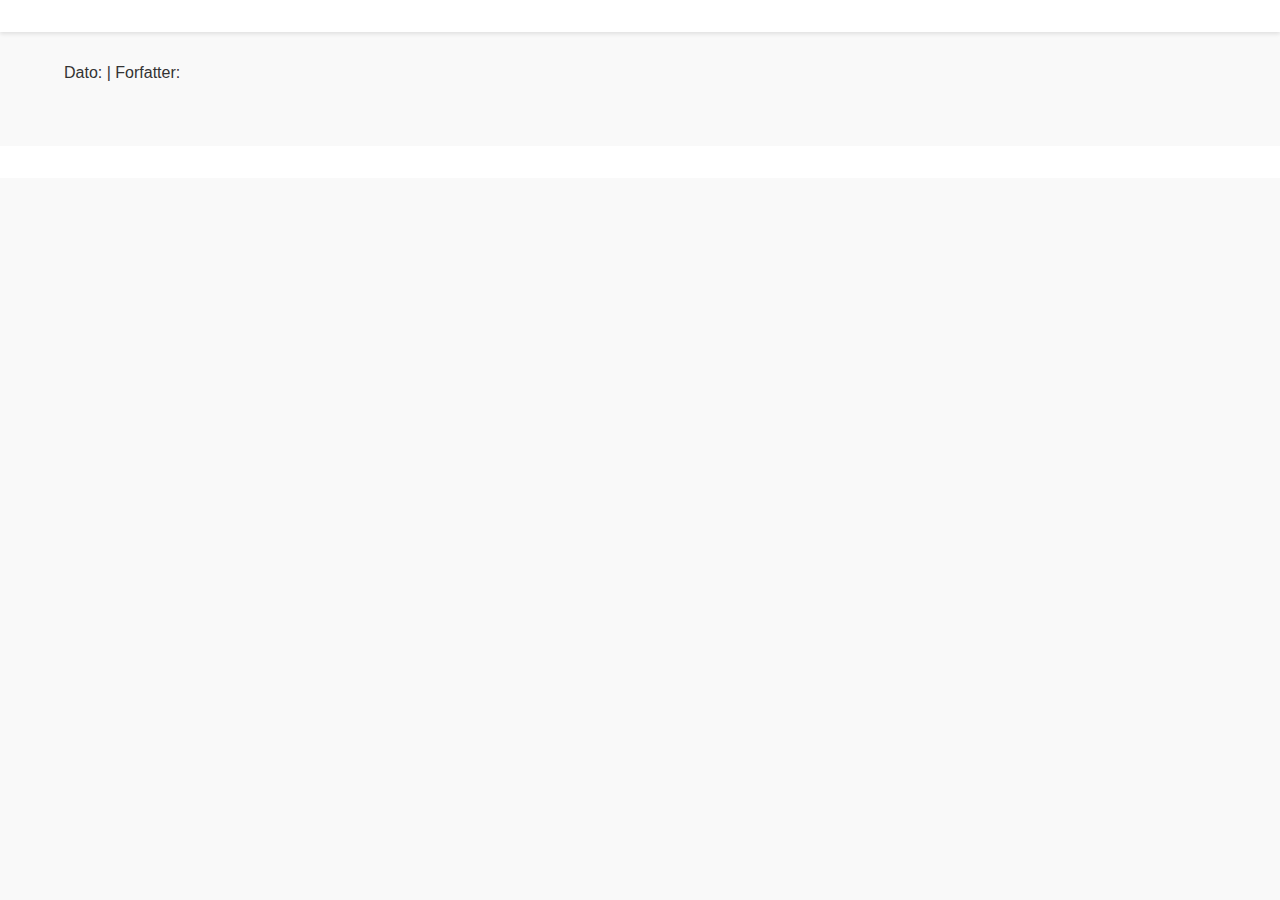
<file: blog-template.html>
<!DOCTYPE html>
<html lang="en">
<head>
  <meta charset="UTF-8">
  <meta name="viewport" content="width=device-width, initial-scale=1.0">
  <title><!-- POST TITLE --> | Partyboks</title>
  <link rel="stylesheet" href="styles.css">
</head>
<body>
  <header class="navbar"></header>
  <main class="container">
    <article class="blog-post">
      <h1><!-- POST TITLE --></h1>
      <p class="meta">Dato: <!-- DATE --> | Forfatter: <!-- AUTHOR --></p>
      <div class="content">
        <!-- POST CONTENT -->
      </div>
    </article>
  </main>
  <footer class="footer"></footer>
</body>
</html>
</file>
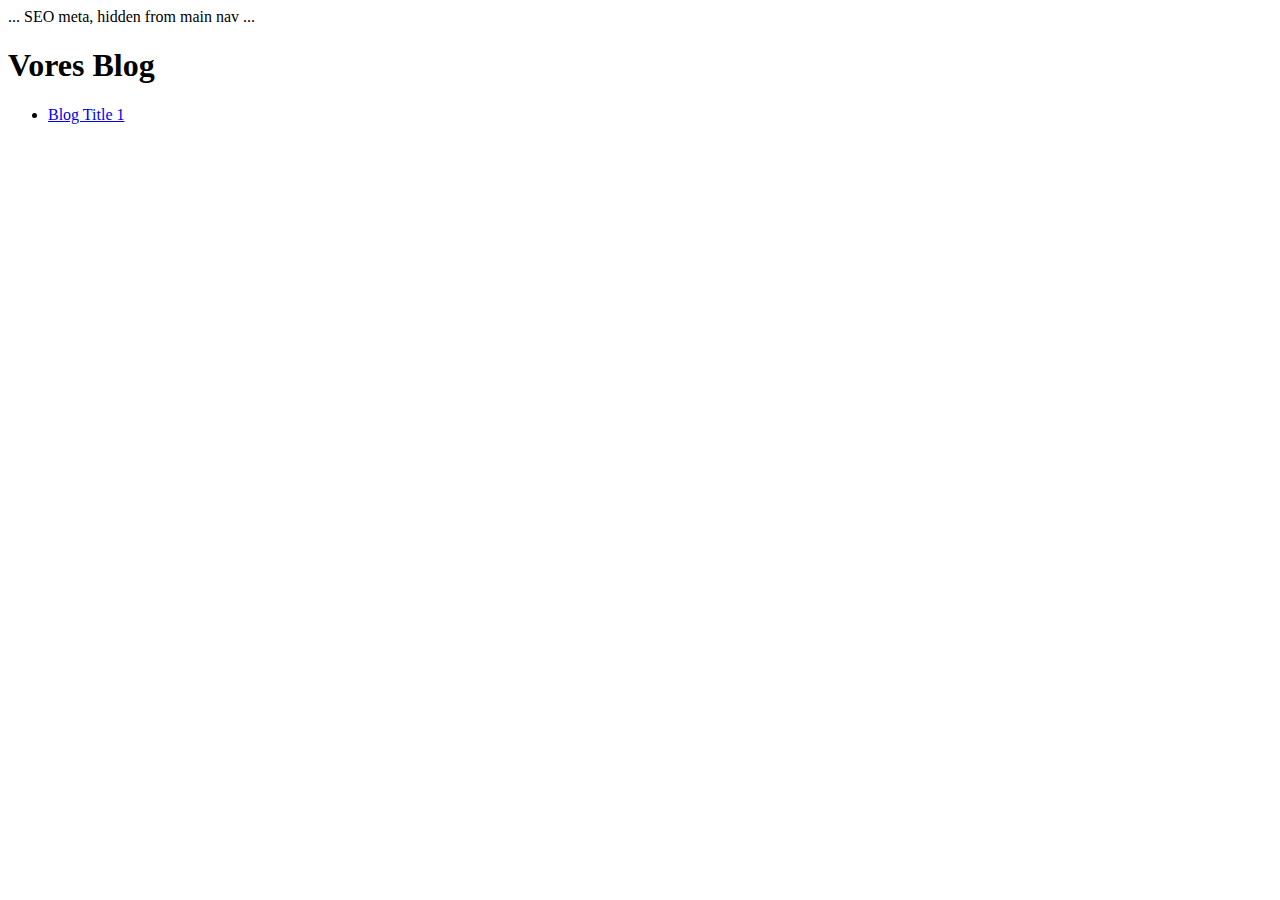
<file: blog.html>
<!DOCTYPE html>
<html lang="en">
<head> ... SEO meta, hidden from main nav ... </head>
<body>
  <header class="navbar"></header>
  <main class="container">
    <h1>Vores Blog</h1>
    <ul class="blog-list">
      <li><a href="blog-template.html">Blog Title 1</a></li>
      <!-- more posts -->
    </ul>
  </main>
  <footer class="footer"></footer>
</body>
</html>
</file>
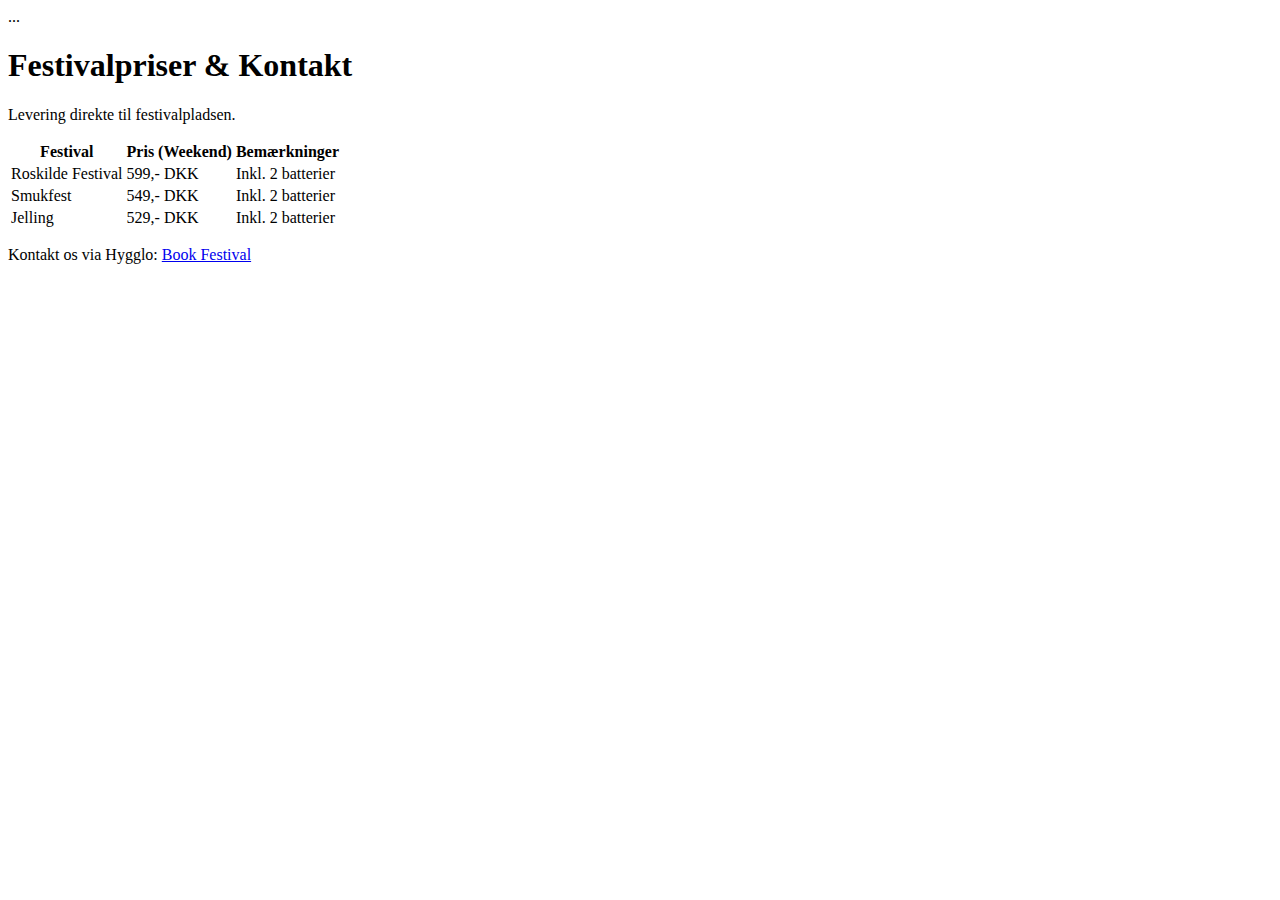
<file: festivals.html>
<!DOCTYPE html>
<html lang="en">
<head> ... </head>
<body>
  <header class="navbar"></header>
  <main class="container">
    <h1>Festivalpriser & Kontakt</h1>
    <p>Levering direkte til festivalpladsen.</p>
    <table class="festival-table">
      <thead>
        <tr><th>Festival</th><th>Pris (Weekend)</th><th>Bemærkninger</th></tr>
      </thead>
      <tbody>
        <tr><td>Roskilde Festival</td><td>599,- DKK</td><td>Inkl. 2 batterier</td></tr>
        <tr><td>Smukfest</td><td>549,- DKK</td><td>Inkl. 2 batterier</td></tr>
        <tr><td>Jelling</td><td>529,- DKK</td><td>Inkl. 2 batterier</td></tr>
      </tbody>
    </table>
    <p>Kontakt os via Hygglo: <a href="https://hygglo.dk/partyboks/festival">Book Festival</a></p>
  </main>
  <footer class="footer"></footer>
</body>
</html>
</file>
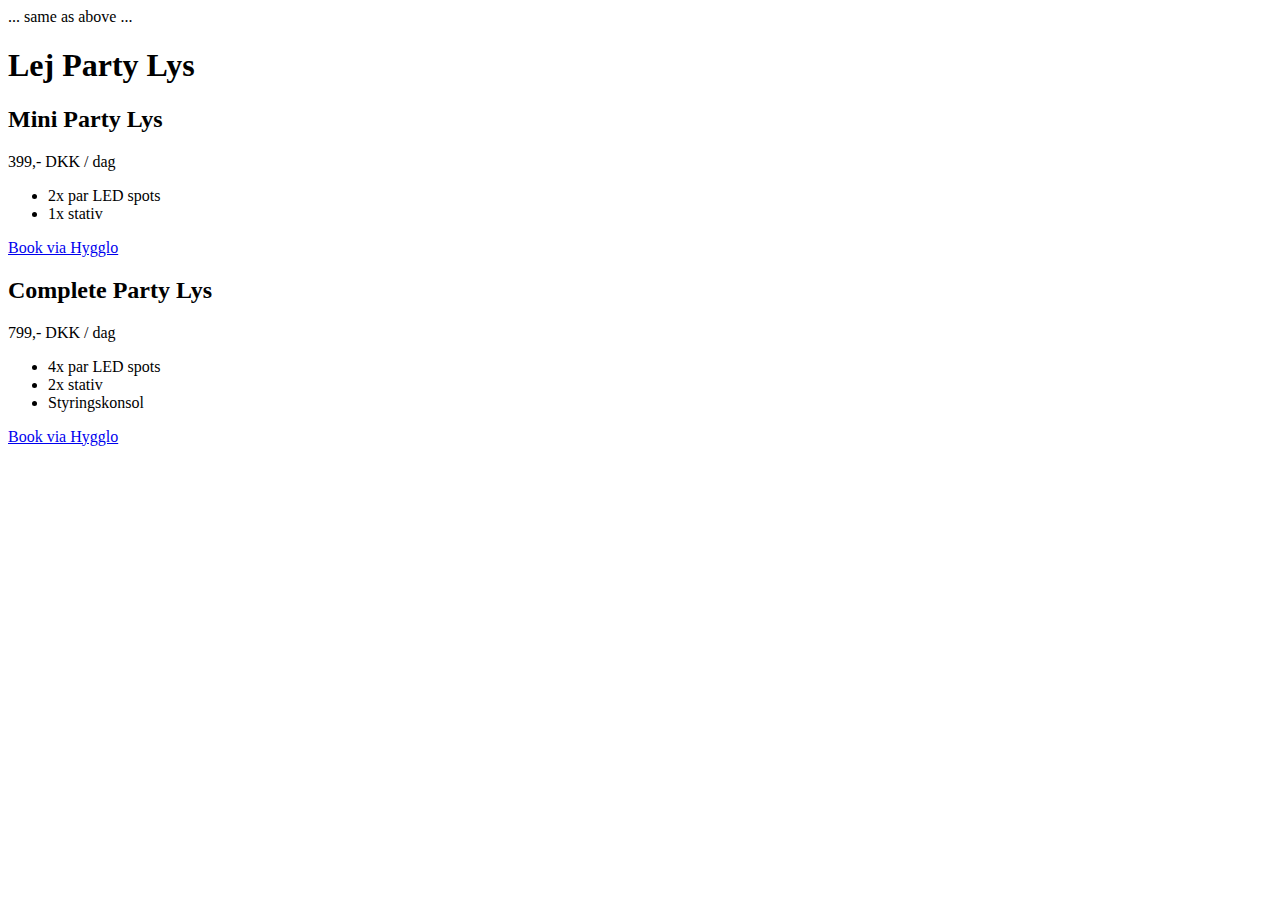
<file: lighting.html>
<!-- Similar structure to soundboks.html, but for Mini Party Lys & Complete Party Lys -->
<!DOCTYPE html>
<html lang="en">
<head> ... same as above ... </head>
<body>
  <header class="navbar"><!-- ... --></header>
  <main class="container">
    <h1>Lej Party Lys</h1>
    <div class="package-grid">
      <div class="card">
        <h2>Mini Party Lys</h2>
        <p class="price">399,- DKK / dag</p>
        <ul>
          <li>2x par LED spots</li>
          <li>1x stativ</li>
        </ul>
        <a href="https://hygglo.dk/partyboks/mini-lys" class="btn btn-primary">Book via Hygglo</a>
      </div>
      <div class="card">
        <h2>Complete Party Lys</h2>
        <p class="price">799,- DKK / dag</p>
        <ul>
          <li>4x par LED spots</li>
          <li>2x stativ</li>
          <li>Styringskonsol</li>
        </ul>
        <a href="https://hygglo.dk/partyboks/complete-lys" class="btn btn-primary">Book via Hygglo</a>
      </div>
    </div>
  </main>
  <footer class="footer"></footer>
</body>
</html>
</file>
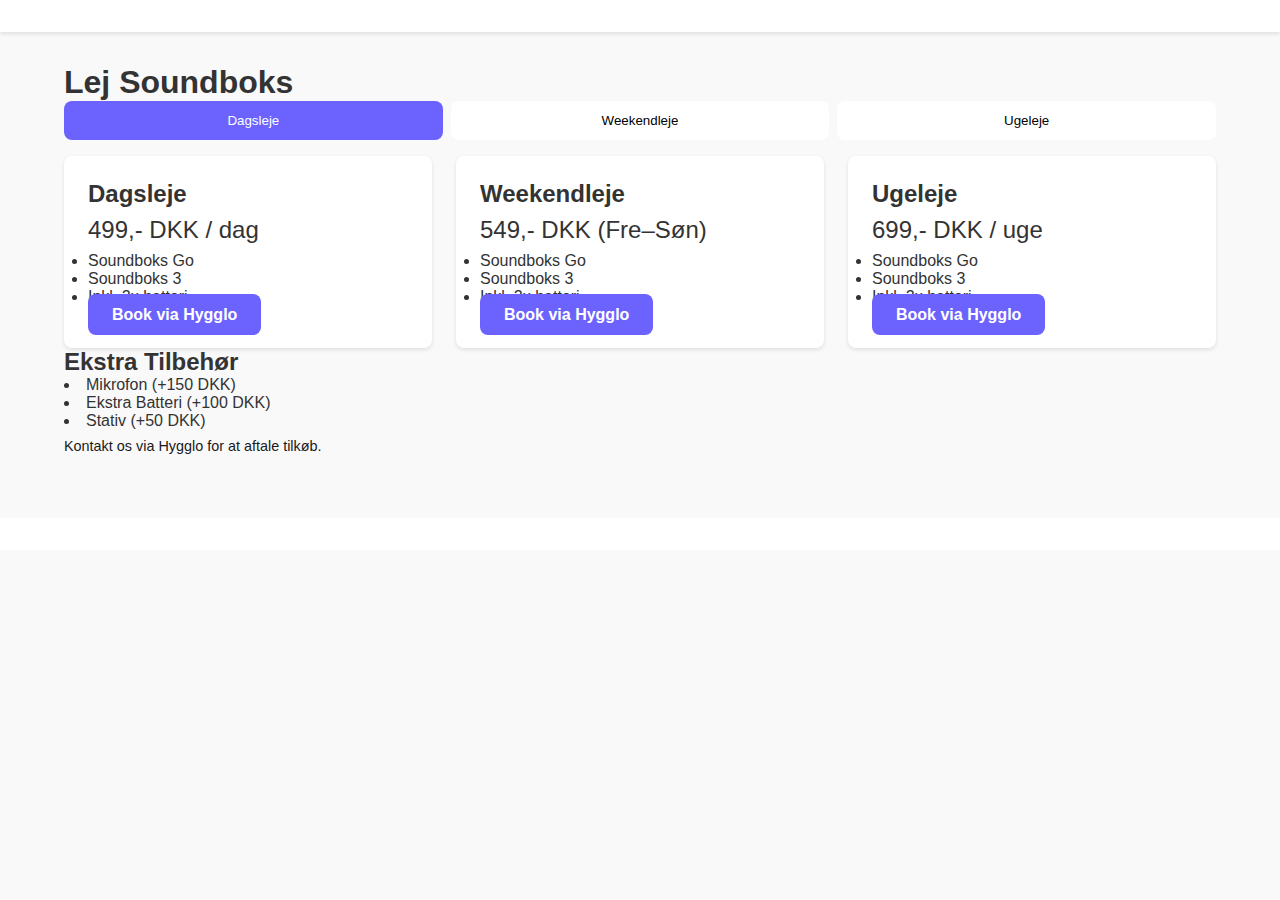
<file: soundboks.html>
<!DOCTYPE html>
<html lang="en">
<head>
  <meta charset="UTF-8">
  <meta name="viewport" content="width=device-width, initial-scale=1.0">
  <title>Soundboks Leje & Priser | Partyboks</title>
  <link rel="stylesheet" href="styles.css">
</head>
<body>
  <header class="navbar"><!-- include same navbar --></header>
  <main class="container">
    <h1>Lej Soundboks</h1>

    <div class="pricing-toggle">
      <button class="toggle-btn active" data-target="day">Dagsleje</button>
      <button class="toggle-btn" data-target="weekend">Weekendleje</button>
      <button class="toggle-btn" data-target="week">Ugeleje</button>
    </div>

    <div class="pricing-grid">
      <!-- Day -->
      <div class="card pricing-card" data-type="day">
        <h2>Dagsleje</h2>
        <p class="price">499,- DKK / dag</p>
        <ul>
          <li>Soundboks Go</li>
          <li>Soundboks 3</li>
          <li>Inkl. 2x batteri</li>
        </ul>
        <a href="https://hygglo.dk/partyboks/soundboks" class="btn btn-primary">Book via Hygglo</a>
      </div>
      <!-- Weekend -->
      <div class="card pricing-card" data-type="weekend">
        <h2>Weekendleje</h2>
        <p class="price">549,- DKK (Fre–Søn)</p>
        <ul>
          <li>Soundboks Go</li>
          <li>Soundboks 3</li>
          <li>Inkl. 2x batteri</li>
        </ul>
        <a href="https://hygglo.dk/partyboks/soundboks" class="btn btn-primary">Book via Hygglo</a>
      </div>
      <!-- Week -->
      <div class="card pricing-card" data-type="week">
        <h2>Ugeleje</h2>
        <p class="price">699,- DKK / uge</p>
        <ul>
          <li>Soundboks Go</li>
          <li>Soundboks 3</li>
          <li>Inkl. 2x batteri</li>
        </ul>
        <a href="https://hygglo.dk/partyboks/soundboks" class="btn btn-primary">Book via Hygglo</a>
      </div>
    </div>

    <section class="extras">
      <h2>Ekstra Tilbehør</h2>
      <ul>
        <li>Mikrofon (+150 DKK)</li>
        <li>Ekstra Batteri (+100 DKK)</li>
        <li>Stativ (+50 DKK)</li>
      </ul>
      <p class="note">Kontakt os via Hygglo for at aftale tilkøb.</p>
    </section>
  </main>
  <footer class="footer"><!-- same footer --></footer>
  <script src="script.js"></script>
</body>
</html>
</file>
<file: styles.css>
:root {
  --primary: #6c63ff;
  --secondary: #ff6584;
  --bg: #f9f9f9;
  --light: #ffffff;
  --dark: #1a1a1a;
  --text: #333333;
  --radius: 8px;
}
* { box-sizing: border-box; margin:0; padding:0; }
body { font-family: Arial, sans-serif; color: var(--text); background: var(--bg); }
.container { width: 90%; max-width: 1200px; margin: auto; padding: 2rem 0; }
.navbar { background: var(--light); padding: 1rem 0; box-shadow: 0 2px 4px rgba(0,0,0,0.1); }
.navbar .container { display: flex; align-items: center; justify-content: space-between; }
.logo { font-size: 1.5rem; font-weight: bold; color: var(--dark); text-decoration: none; }
.navbar ul { list-style: none; display: flex; gap: 1.5rem; }
.navbar a { color: var(--dark); text-decoration: none; }
.btn { padding: 0.75rem 1.5rem; border-radius: var(--radius); text-decoration: none; font-weight: bold; }
.btn-primary { background: var(--primary); color: var(--light); }
.btn-secondary { background: var(--secondary); color: var(--light); }
.hero { background: var(--primary); color: var(--light); text-align: center; padding: 4rem 0; border-radius: 0 0 var(--radius) var(--radius); }
.hero h1 { font-size: 2.5rem; margin-bottom: 1rem; }
.features { display: grid; grid-template-columns: repeat(auto-fit,minmax(200px,1fr)); gap: 1.5rem; margin-top: 2rem; }
.feature-card { background: var(--light); padding: 1.5rem; border-radius: var(--radius); box-shadow: 0 2px 4px rgba(0,0,0,0.1); text-align: center; }
.pricing-toggle { display: flex; gap: 0.5rem; margin-bottom: 1rem; }
.toggle-btn { flex:1; padding: 0.75rem; background: var(--light); border: none; border-radius: var(--radius); cursor: pointer; }
.toggle-btn.active { background: var(--primary); color: var(--light); }
.pricing-grid { display: grid; grid-template-columns: repeat(auto-fit,minmax(250px,1fr)); gap: 1.5rem; }
.card { background: var(--light); padding: 1.5rem; border-radius: var(--radius); box-shadow: 0 2px 4px rgba(0,0,0,0.1); }
.pricing-card h2 { margin-bottom: 0.5rem; }
.price { font-size: 1.5rem; margin: 0.5rem 0; }
.extras ul { list-style: disc inside; margin-bottom: 0.5rem; }
.note { font-size: 0.9rem; color: var(--dark); }
.table, .festival-table { width: 100%; border-collapse: collapse; margin: 2rem 0; }
.festival-table th, .festival-table td { padding: 0.75rem; border: 1px solid #ddd; text-align: left; }
.blog-list { list-style: none; }
.blog-list li { margin-bottom: 0.5rem; }
.footer { background: var(--light); text-align: center; padding: 1rem 0; margin-top: 2rem; }
.footer a { color: var(--primary); }
</file>
